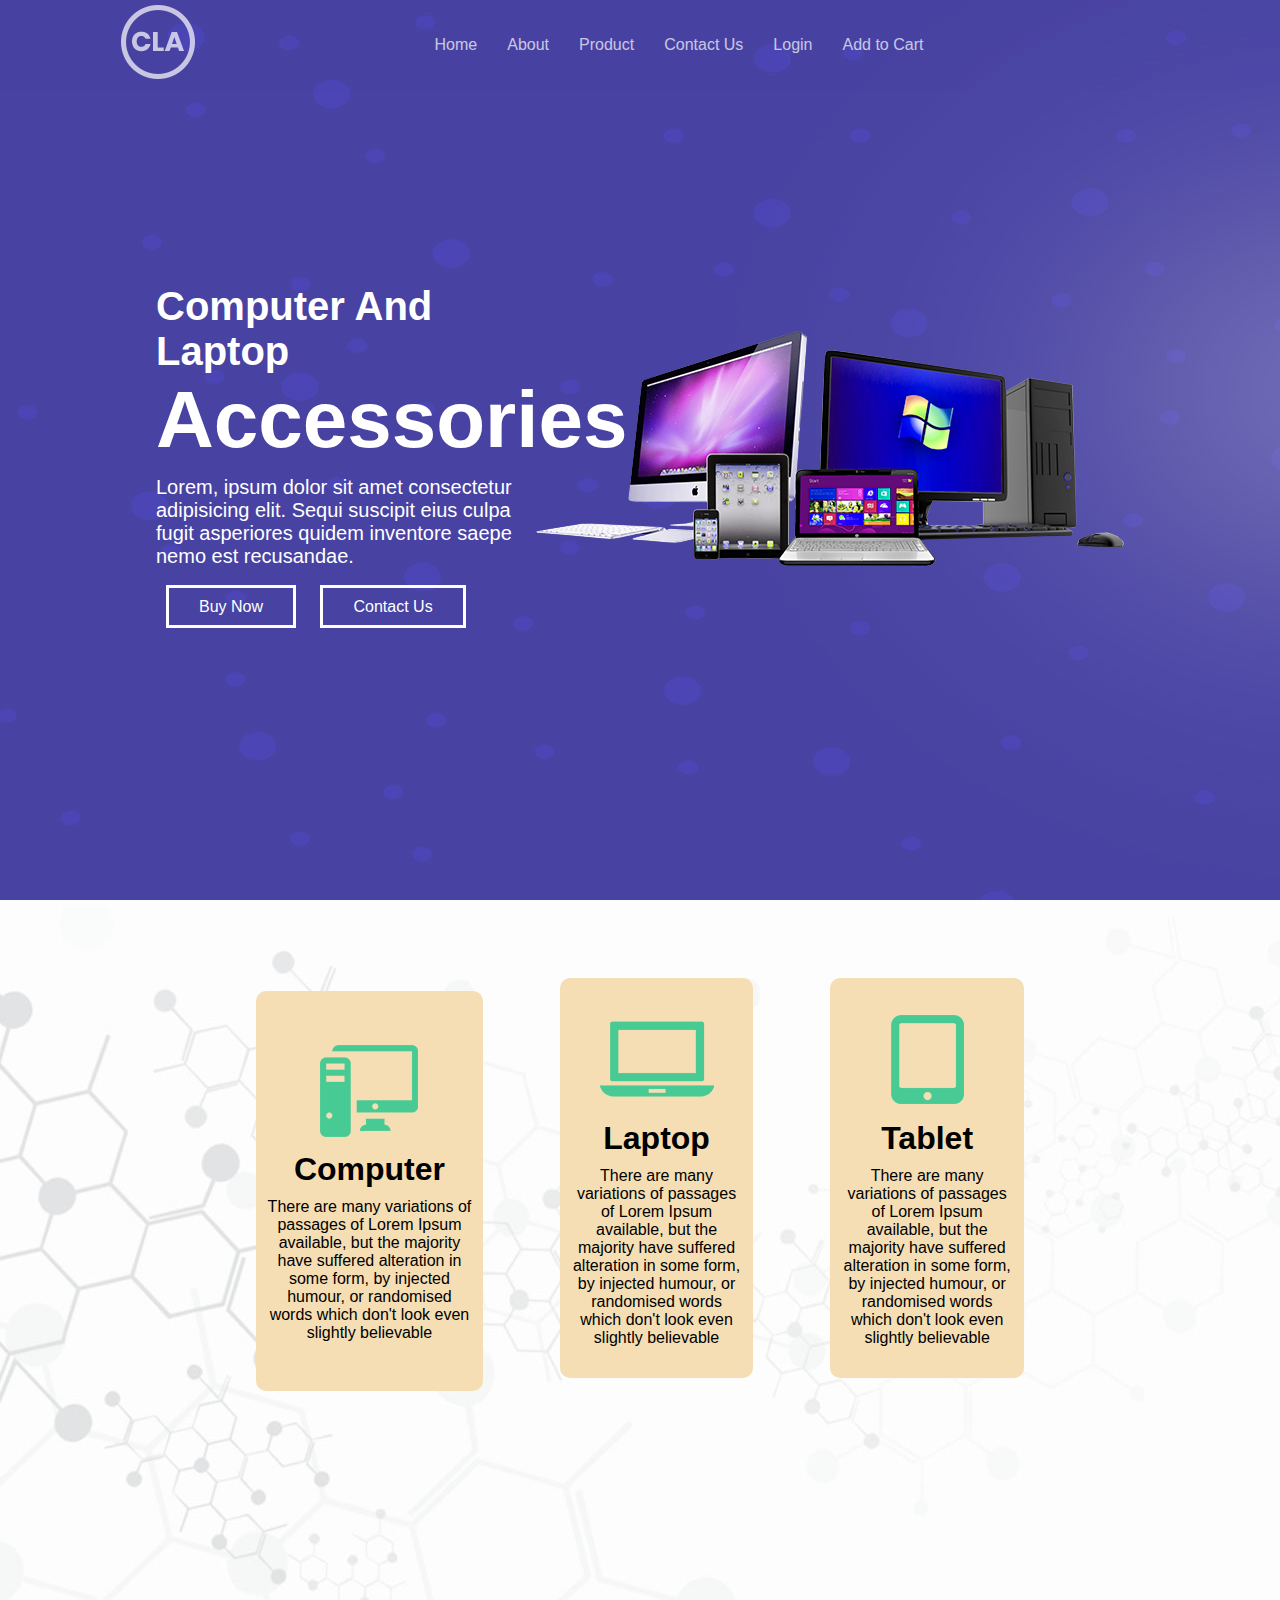
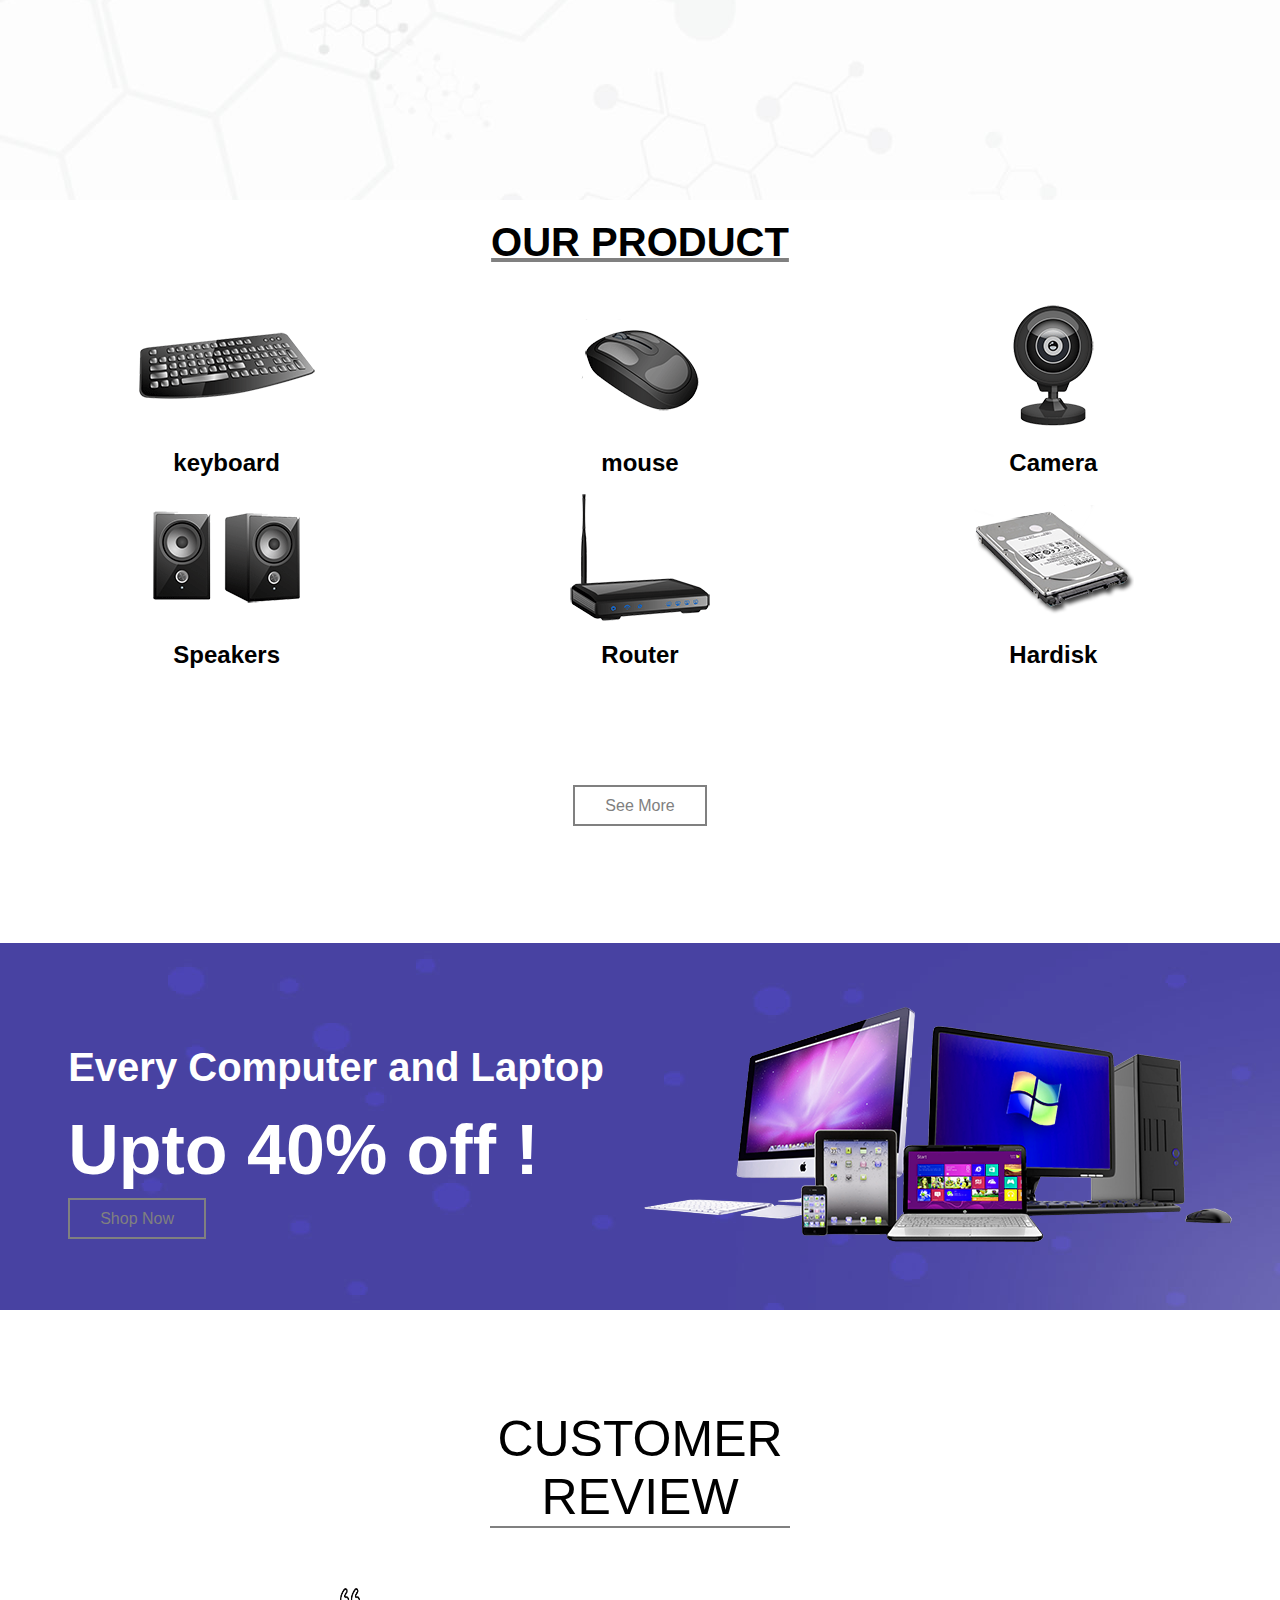
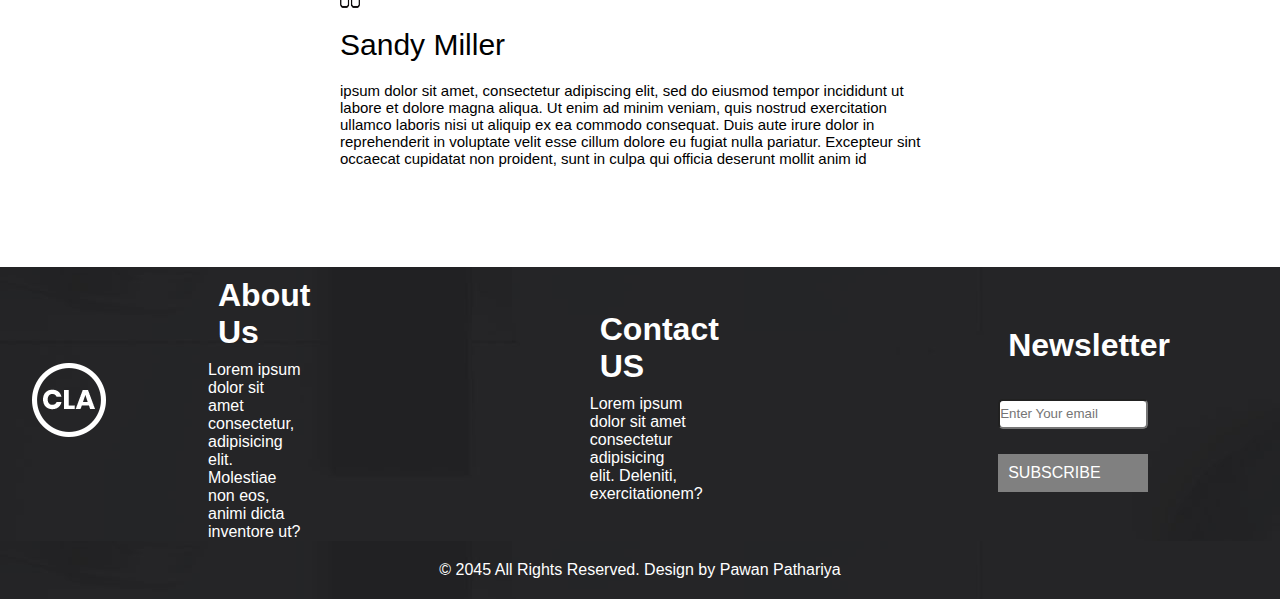
<file: index.html>
<!DOCTYPE html>
<html lang="en">
<head>
    <meta charset="UTF-8">
    <meta name="viewport" content="width=device-width, initial-scale=1.0">
    <link rel="stylesheet" href="https://cdnjs.cloudflare.com/ajax/libs/font-awesome/6.5.2/css/all.min.css" integrity="sha512-SnH5WK+bZxgPHs44uWIX+LLJAJ9/2PkPKZ5QiAj6Ta86w+fsb2TkcmfRyVX3pBnMFcV7oQPJkl9QevSCWr3W6A==" crossorigin="anonymous" referrerpolicy="no-referrer" />
    <link rel="stylesheet" href="style.css">
    <title> Home </title>
</head>
<body>
   
    <section id="hero">
        <header>
            <input type="checkbox" id="check">
            <h1><img src="logo1.png" alt="logo"></h1>
            <nav>
                <ul>
                    <li><a href="index.html" target="_blank">Home</a></li>
                    <li><a href="about.html" target="_blank">About</a></li>
                    <li><a href="product.html" target="_blank">Product</a></li>
                    <li><a href="contact.html" target="_blank">Contact Us</a></li>
                    <li><a href="login.html" target="_blank">Login</a></li>
                    <li><a href="computer.html" target="_blank">Add to Cart</a></li>
                </ul>
            </nav>
            <a id="cart" href="cart.html" target="_blank"><i class="fa-solid fa-cart-shopping"></i></a>
            <label for="check" class="checkbtn">
                <i class="fa-solid fa-bars" style="color: white;"></i></label>
        </header>
        <div class="main">
        <div class="cont">
        <h2>Computer And Laptop</h2>
        <h1>Accessories</h1>
        <p>Lorem, ipsum dolor sit amet consectetur adipisicing elit. Sequi suscipit eius culpa fugit asperiores quidem inventore saepe nemo est recusandae.</p>

        <a href="#" id="bt1">Buy Now</a>
        <a href="#" id="bt2">Contact Us</a>
    </div>
    <div class="img">
        <img src="pc.png" alt="img">
    </div>
</div>
    </section>

    <section id="secondsec">
    <div id="second">
        <div class="cont1">
            <img src="thr.png" alt="computer">
            <h1>Computer</h1>
            <p>There are many variations of passages of Lorem Ipsum available, but the majority have suffered alteration in some form, by injected humour, or randomised words which don't look even slightly believable</p>
        </div>
        <div class="cont2">
            <img src="thr1.png" alt="laptop">
            <h1>Laptop</h1>
            <p>There are many variations of passages of Lorem Ipsum available, but the majority have suffered alteration in some form, by injected humour, or randomised words which don't look even slightly believable</p>
        </div>
        <div class="cont3">
            <img src="thr2.png" alt="tablet">
            <h1>Tablet</h1>
            <p>There are many variations of passages of Lorem Ipsum available, but the majority have suffered alteration in some form, by injected humour, or randomised words which don't look even slightly believable</p>
        </div>
    </div>
</section>

<section id="product">
    <h1>OUR PRODUCT</h1>
    <div class="product">
        <div class="pro1"><img src="product1.png" alt="pr"><h2>keyboard</h2> </div>
        <div class="pro2"><img src="product2.png" alt="pr"><h2>mouse</h2></div>
        <div class="pro3"><img src="product3.png" alt="pr"><h2>Camera</h2></div>
        <div class="pro4"><img src="product4.png" alt="pr"><h2>Speakers</h2></div>
        <div class="pro5"><img src="product5.png" alt="pr"><h2>Router</h2></div>
        <div class="pro6"><img src="product6.png" alt="pr"><h2>Hardisk</h2></div>
    </div>
    <div class="bt">
    <a href="product.html" id="btn">See More </a>
</div>
</section>

<section id="discount">
    <div class="cont"><h2>Every Computer and Laptop</h2>
    <h1>Upto 40% off ! </h1>
  <a href="#">Shop Now</a>
</div>
<div class="img">
    <img src="pc.png" alt="pc">
</div>
</section>
<section class="customer">
    <div class="head">
    <h1>CUSTOMER REVIEW</h1>
</div>
    <div class="cont">
        <img src="cos.png" alt="website template image">
        <h2>Sandy Miller</h2>
        <p>ipsum dolor sit amet, consectetur adipiscing elit, sed do eiusmod tempor incididunt ut labore et dolore magna aliqua. Ut enim ad minim veniam, quis nostrud exercitation ullamco laboris nisi ut aliquip ex ea commodo consequat. Duis aute irure dolor in reprehenderit in voluptate velit esse cillum dolore eu fugiat nulla pariatur. Excepteur sint occaecat cupidatat non proident, sunt in culpa qui officia deserunt mollit anim id</p>
    </div>
</section>
<footer>
    <div class="icon">
        <div class="logo">
            <img src="logo1.png" alt="">
        </div>
        <div class="ic">
        <i class="fa-brands fa-facebook" ></i>
        <i class="fa-brands fa-twitter"></i>
        <i class="fa-brands fa-instagram"></i>
        <i class="fa-brands fa-github"></i> </div>
    </div>
    <div class="about">
        <h1>About Us</h1>
        <p>Lorem ipsum dolor sit amet consectetur, adipisicing elit. Molestiae non eos, animi dicta inventore ut?</p>
    </div>
    <div class="contact">
        <h1>Contact US</h1>
        <p>Lorem ipsum dolor sit amet consectetur adipisicing elit. Deleniti, exercitationem?</p>
    </div>
    <div class="news">
        <h1>Newsletter</h1>
        <input type="email" placeholder="Enter Your email ">
        <a href="#">SUBSCRIBE</a>
    </div>
</footer>
<footer id="copy">
   <p style="padding-top: 20px; padding-bottom: 20px;"> © 2045 All Rights Reserved. Design by Pawan Pathariya</p>
</footer>
</body>
</html>
</file>
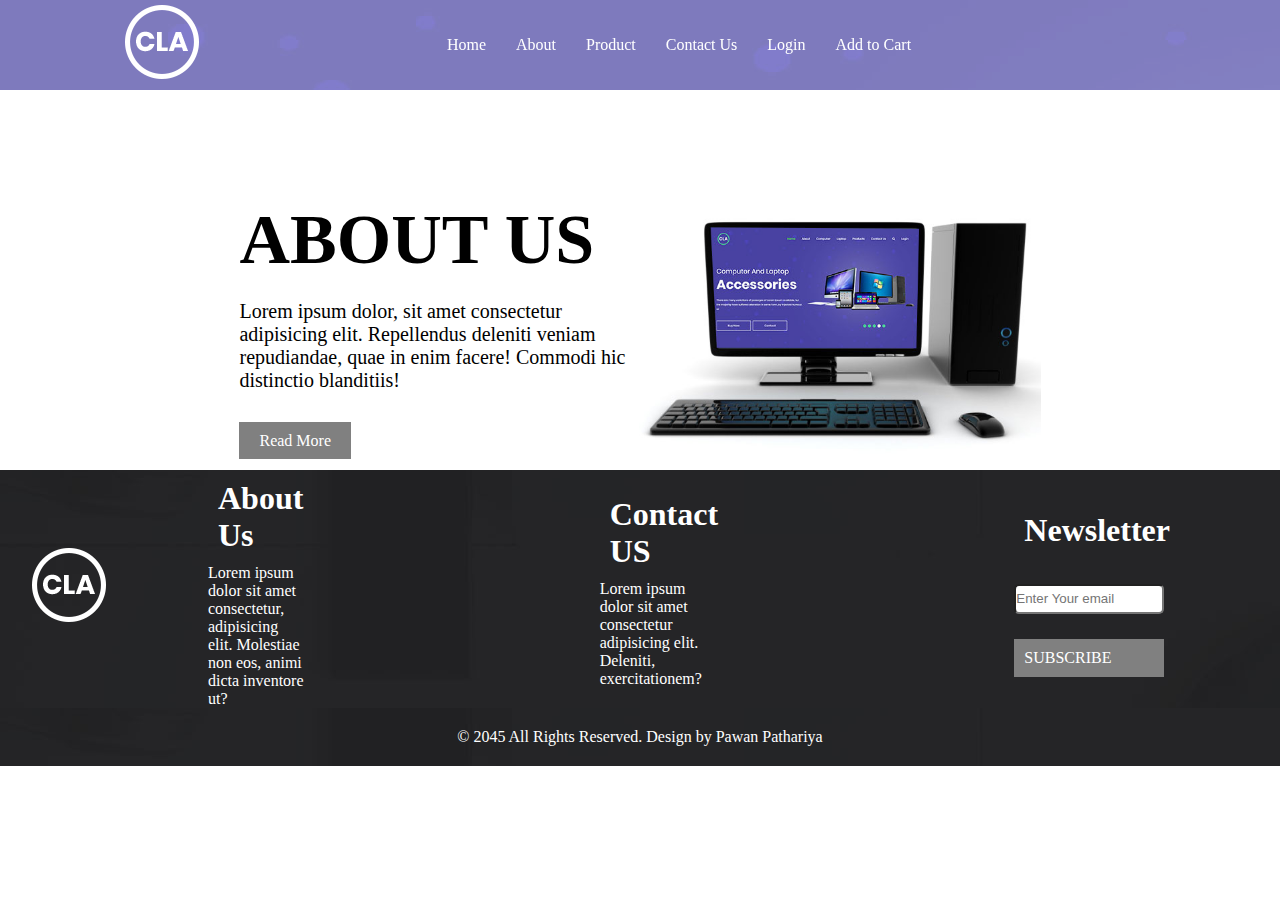
<file: about.html>
<!DOCTYPE html>
<html lang="en">
<head>
    <meta charset="UTF-8">
    <meta name="viewport" content="width=device-width, initial-scale=1.0">
    <link rel="stylesheet" href="https://cdnjs.cloudflare.com/ajax/libs/font-awesome/6.5.2/css/all.min.css" integrity="sha512-SnH5WK+bZxgPHs44uWIX+LLJAJ9/2PkPKZ5QiAj6Ta86w+fsb2TkcmfRyVX3pBnMFcV7oQPJkl9QevSCWr3W6A==" crossorigin="anonymous" referrerpolicy="no-referrer" />
    <link rel="stylesheet" href="aboutstyle.css">
    <title>About Us</title>
</head>
<body>
    <header>
        <input type="checkbox" id="check">
        <h1><img src="logo1.png" alt="logo"></h1>
        <nav>
            <ul>
                <li><a href="index.html" target="_blank">Home</a></li>
                <li><a href="about.html" target="_blank">About</a></li>
                <li><a href="product.html" target="_blank">Product</a></li>
                <li><a href="contact.html" target="_blank">Contact Us</a></li>
                <li><a href="login.html" target="_blank">Login</a></li>
                <li><a href="computer.html" target="_blank">Add to Cart</a></li>
            </ul>
        </nav>
        <a id="cart" href="cart.html" target="_blank"><i class="fa-solid fa-cart-shopping"></i></a>
        <label for="check" class="checkbtn">
            <i class="fa-solid fa-bars" style="color: white;"></i></label>
    </header>
   
    <section class="aboutus">
        <div class="cont">
            <h1>ABOUT US </h1>
            <p>Lorem ipsum dolor, sit amet consectetur adipisicing elit. Repellendus deleniti veniam repudiandae, quae in enim facere! Commodi hic distinctio blanditiis!</p>
            <a href="#">Read More </a>
        </div>
        <div class="img">
            <img src="about.jpg" alt="img">
        </div>
    </section>


    <footer>
        <div class="icon">
            <div class="logo">
                <img src="logo1.png" alt="">
            </div>
            <div class="ic">
            <i class="fa-brands fa-facebook" ></i>
            <i class="fa-brands fa-twitter"></i>
            <i class="fa-brands fa-instagram"></i>
            <i class="fa-brands fa-github"></i> </div>
        </div>
        <div class="about">
            <h1>About Us</h1>
            <p>Lorem ipsum dolor sit amet consectetur, adipisicing elit. Molestiae non eos, animi dicta inventore ut?</p>
        </div>
        <div class="contact">
            <h1>Contact US</h1>
            <p>Lorem ipsum dolor sit amet consectetur adipisicing elit. Deleniti, exercitationem?</p>
        </div>
        <div class="news">
            <h1>Newsletter</h1>
            <input type="email" placeholder="Enter Your email ">
            <a href="#">SUBSCRIBE</a>
        </div>
    </footer>
    
<footer id="copy">
    <p style="padding-top: 20px; padding-bottom: 20px;"> © 2045 All Rights Reserved. Design by Pawan Pathariya</p>
 </footer>
</body>
</html>
</file>
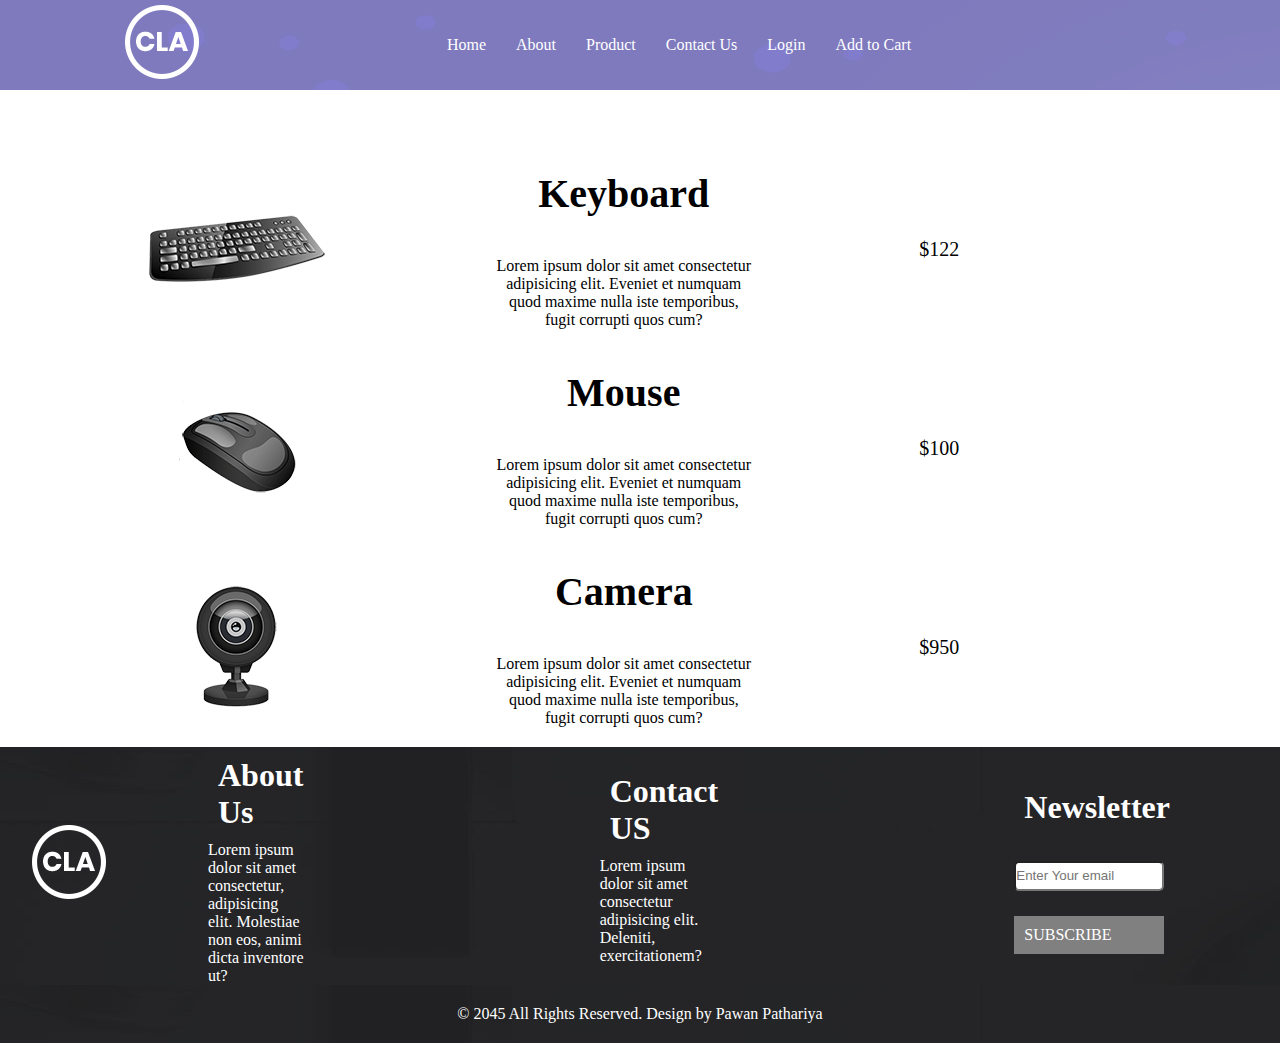
<file: cart.html>
<!DOCTYPE html>
<html lang="en">
<head>
    <meta charset="UTF-8">
    <meta name="viewport" content="width=device-width, initial-scale=1.0">
    <link rel="stylesheet" href="https://cdnjs.cloudflare.com/ajax/libs/font-awesome/6.5.2/css/all.min.css" integrity="sha512-SnH5WK+bZxgPHs44uWIX+LLJAJ9/2PkPKZ5QiAj6Ta86w+fsb2TkcmfRyVX3pBnMFcV7oQPJkl9QevSCWr3W6A==" crossorigin="anonymous" referrerpolicy="no-referrer" />
    <link rel="stylesheet" href="cartstyle.css">
    <title>Checklist </title>
</head>
<body>

    <header>
        <input type="checkbox" id="check">
        <h1><img src="logo1.png" alt="logo"></h1>
        <nav>
            <ul>
                <li><a href="index.html" target="_blank">Home</a></li>
                <li><a href="about.html" target="_blank">About</a></li>
                <li><a href="product.html" target="_blank">Product</a></li>
                <li><a href="contact.html" target="_blank">Contact Us</a></li>
                <li><a href="login.html" target="_blank">Login</a></li>
                <li><a href="computer.html" target="_blank">Add to Cart</a></li>
            </ul>
        </nav>
        <a id="cart" href="cart.html" target="_blank"><i class="fa-solid fa-cart-shopping"></i></a>
        <label for="check" class="checkbtn">
            <i class="fa-solid fa-bars" style="color: white;"></i></label>
    </header>

    <section id="addtocart">
        <div class="pro1">
           <div class="img"><img src="product1.png" alt="img"></div> 
            <div class="detail"><h1>Keyboard </h1>
            <p>Lorem ipsum dolor sit amet consectetur adipisicing elit. Eveniet et numquam quod maxime nulla iste temporibus, fugit corrupti quos cum?</p></div>
            <div class="price"> $122 </div>
            <div class="buy"><i class="fa-solid fa-bag-shopping fa-xl"></i></div>
        </div>
        <div class="pro2">
            <div class="img"><img src="product2.png" alt="img"></div> 
             <div class="detail"><h1>Mouse </h1>
             <p>Lorem ipsum dolor sit amet consectetur adipisicing elit. Eveniet et numquam quod maxime nulla iste temporibus, fugit corrupti quos cum?</p></div>
             <div class="price"> $100 </div>
             <div class="buy"><i class="fa-solid fa-bag-shopping fa-xl"></i></div>
         </div>
         <div class="pro3">
            <div class="img"><img src="product3.png" alt="img"></div> 
             <div class="detail"><h1>Camera </h1>
             <p>Lorem ipsum dolor sit amet consectetur adipisicing elit. Eveniet et numquam quod maxime nulla iste temporibus, fugit corrupti quos cum?</p></div>
             <div class="price"> $950 </div>
             <div class="buy"><i class="fa-solid fa-bag-shopping fa-xl"></i></div>
         </div>
    </section>

    <footer>
        <div class="icon">
            <div class="logo">
                <img src="logo1.png" alt="">
            </div>
            <div class="ic">
            <i class="fa-brands fa-facebook" ></i>
            <i class="fa-brands fa-twitter"></i>
            <i class="fa-brands fa-instagram"></i>
            <i class="fa-brands fa-github"></i> </div>
        </div>
        <div class="about">
            <h1>About Us</h1>
            <p>Lorem ipsum dolor sit amet consectetur, adipisicing elit. Molestiae non eos, animi dicta inventore ut?</p>
        </div>
        <div class="contact">
            <h1>Contact US</h1>
            <p>Lorem ipsum dolor sit amet consectetur adipisicing elit. Deleniti, exercitationem?</p>
        </div>
        <div class="news">
            <h1>Newsletter</h1>
            <input type="email" placeholder="Enter Your email ">
            <a href="#">SUBSCRIBE</a>
        </div>
    </footer>
<footer id="copy">
    <p style="padding-top: 20px; padding-bottom: 20px;"> © 2045 All Rights Reserved. Design by Pawan Pathariya</p>
 </footer>
</body>
</html>
</file>
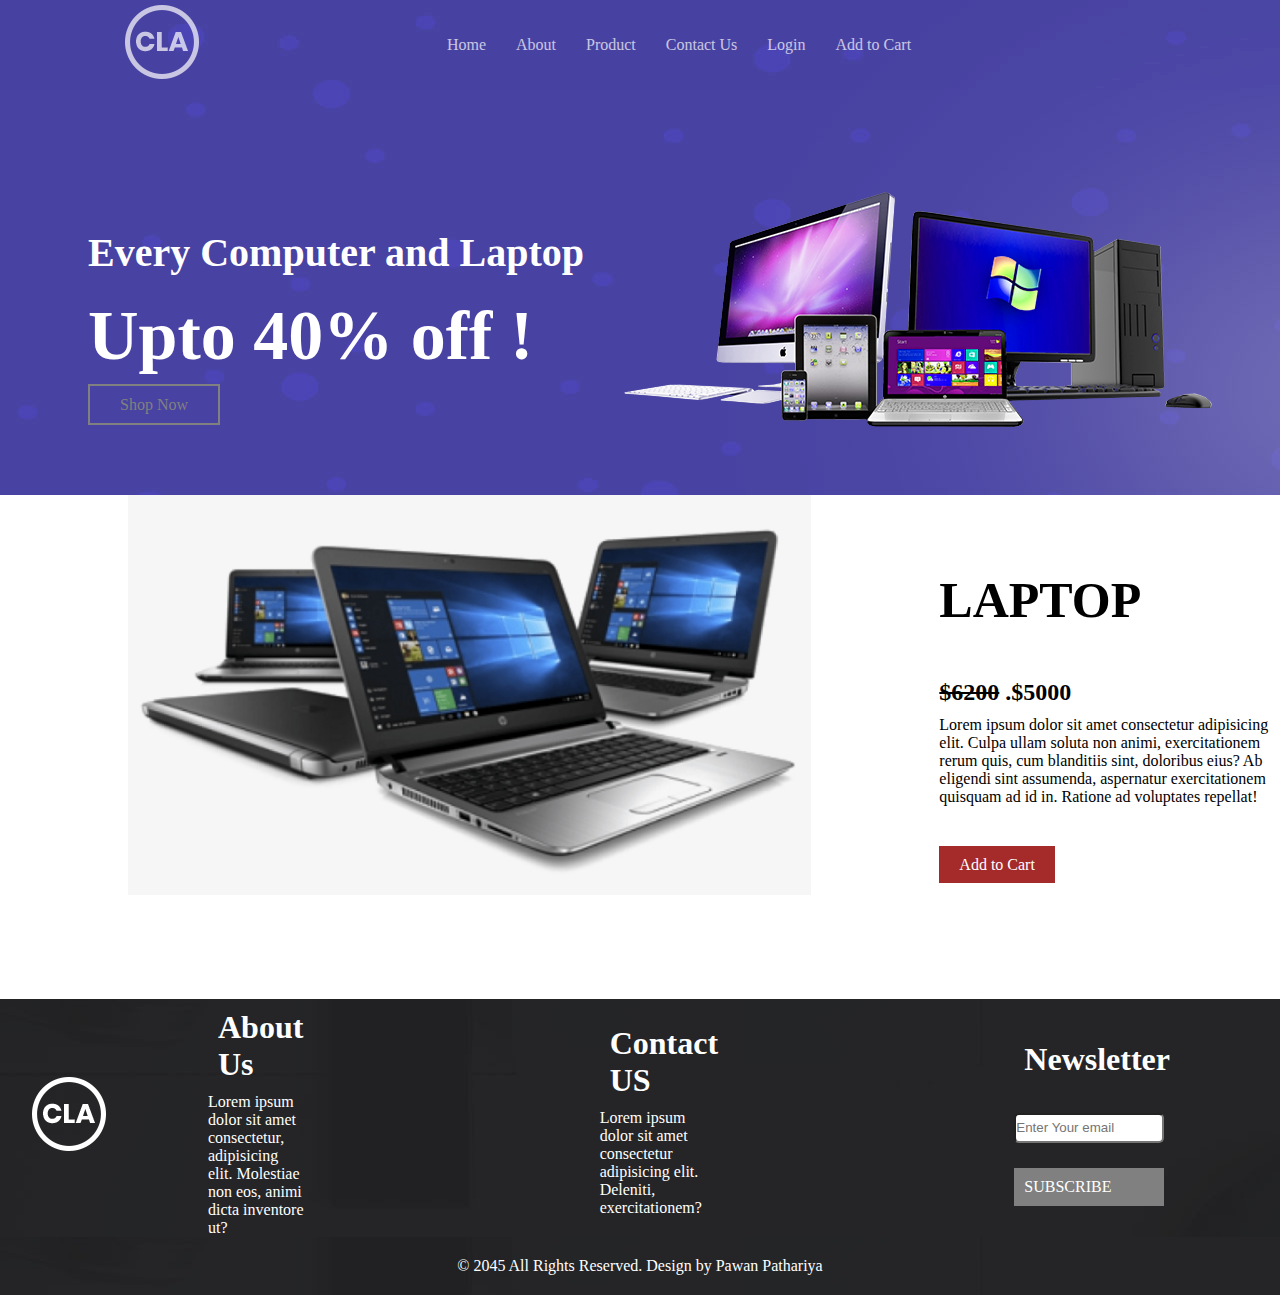
<file: computer.html>
<!DOCTYPE html>
<html lang="en">
<head>
    <meta charset="UTF-8">
    <meta name="viewport" content="width=device-width, initial-scale=1.0">
    <link rel="stylesheet" href="https://cdnjs.cloudflare.com/ajax/libs/font-awesome/6.5.2/css/all.min.css" integrity="sha512-SnH5WK+bZxgPHs44uWIX+LLJAJ9/2PkPKZ5QiAj6Ta86w+fsb2TkcmfRyVX3pBnMFcV7oQPJkl9QevSCWr3W6A==" crossorigin="anonymous" referrerpolicy="no-referrer" />
    <link rel="stylesheet" href="computerstyle.css">
    <title>Add to Cart</title>
</head>
<body>
    <header>
        <input type="checkbox" id="check">
        <h1><img src="logo1.png" alt="logo"></h1>
        <nav>
            <ul>
                <li><a href="index.html" target="_blank">Home</a></li>
                <li><a href="about.html" target="_blank">About</a></li>
                <li><a href="product.html" target="_blank">Product</a></li>
                <li><a href="contact.html" target="_blank">Contact Us</a></li>
                <li><a href="login.html" target="_blank">Login</a></li>
                <li><a href="computer.html" target="_blank">Add to Cart</a></li>
            </ul>
        </nav>
        <a id="cart" href="cart.html" target="_blank"><i class="fa-solid fa-cart-shopping"></i></a>
        <label for="check" class="checkbtn">
            <i class="fa-solid fa-bars" style="color: white;"></i></label>
    </header>

    <section id="discount">
        <div class="cont"><h2>Every Computer and Laptop</h2>
        <h1>Upto 40% off ! </h1>
      <a href="computer.html">Shop Now</a>
    </div>
    <div class="img">
        <img src="pc.png" alt="pc">
    </div>
    </section>
   
  <section id="laptop">
    <div class="img">
        <img src="leptop.jpg" alt="img">
    </div>
    <div class="cont">
        <h1>LAPTOP</h1>
        <h2 style="padding-bottom: 10px;"><span style="text-decoration: line-through;">$6200</span>  .$5000 </h2>
        <p>Lorem ipsum dolor sit amet consectetur adipisicing elit. Culpa ullam soluta non animi, exercitationem rerum quis, cum blanditiis sint, doloribus eius? Ab eligendi sint assumenda, aspernatur exercitationem quisquam ad id in. Ratione ad voluptates repellat!</p>
        <a href="#">Add to Cart </a>
    </div>
  </section>

    <footer>
        <div class="icon">
            <div class="logo">
                <img src="logo1.png" alt="">
            </div>
            <div class="ic">
            <i class="fa-brands fa-facebook" ></i>
            <i class="fa-brands fa-twitter"></i>
            <i class="fa-brands fa-instagram"></i>
            <i class="fa-brands fa-github"></i> </div>
        </div>
        <div class="about">
            <h1>About Us</h1>
            <p>Lorem ipsum dolor sit amet consectetur, adipisicing elit. Molestiae non eos, animi dicta inventore ut?</p>
        </div>
        <div class="contact">
            <h1>Contact US</h1>
            <p>Lorem ipsum dolor sit amet consectetur adipisicing elit. Deleniti, exercitationem?</p>
        </div>
        <div class="news">
            <h1>Newsletter</h1>
            <input type="email" placeholder="Enter Your email ">
            <a href="#">SUBSCRIBE</a>
        </div>
    </footer>
    
<footer id="copy">
    <p style="padding-top: 20px; padding-bottom: 20px;"> © 2045 All Rights Reserved. Design by Pawan Pathariya</p>
 </footer>
</body>
</html>
</file>
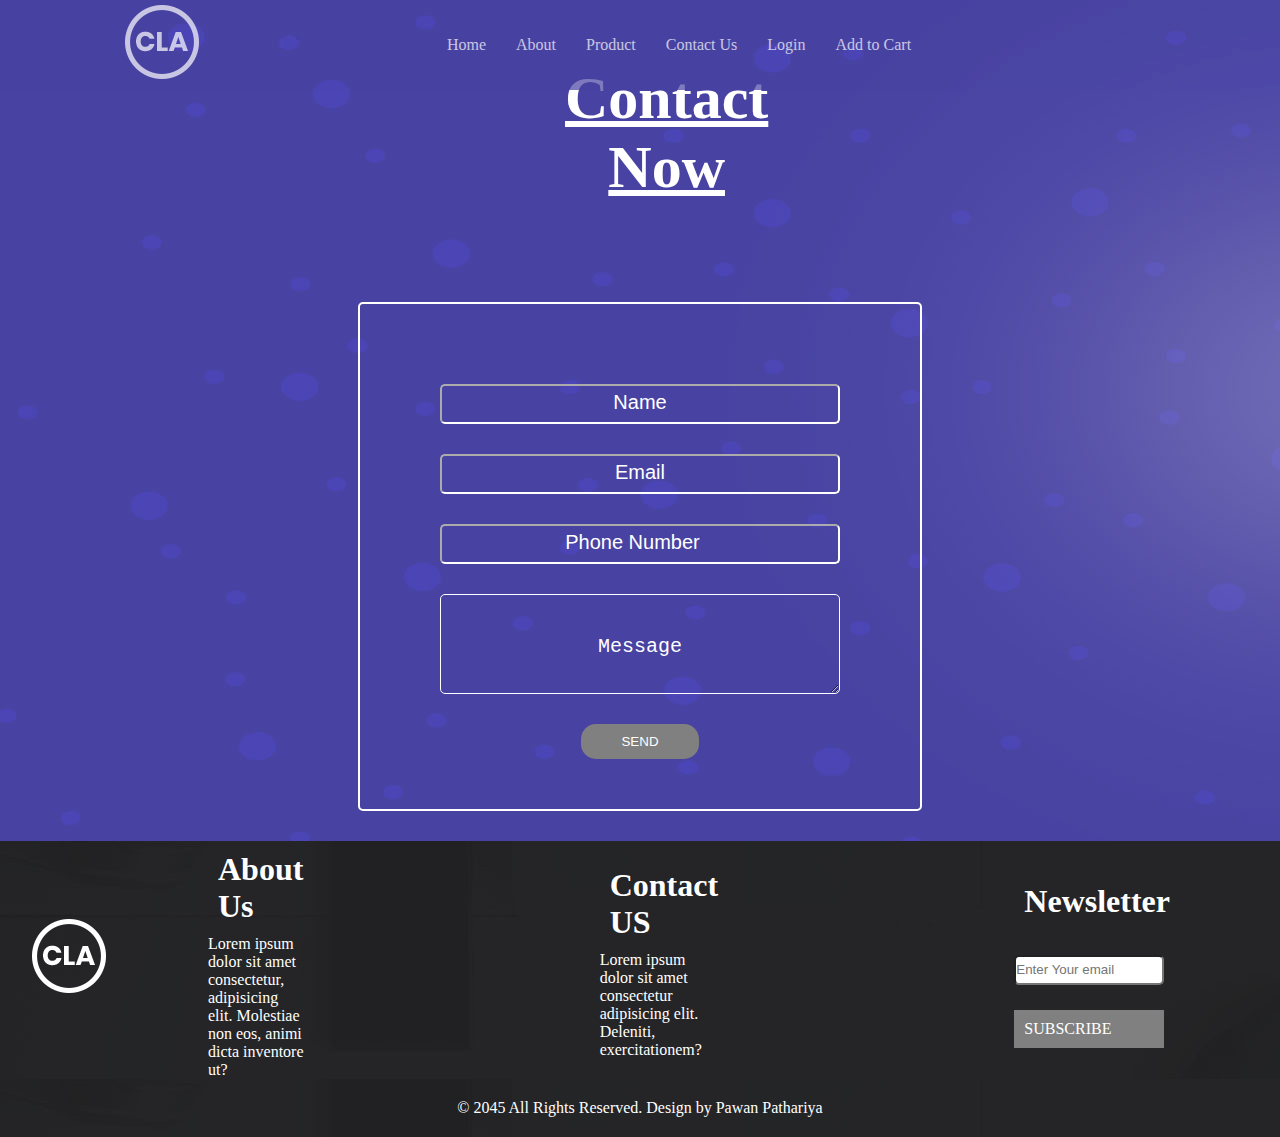
<file: contact.html>
<!DOCTYPE html>
<html lang="en">
<head>
    <meta charset="UTF-8">
    <meta name="viewport" content="width=device-width, initial-scale=1.0">
    <link rel="stylesheet" href="https://cdnjs.cloudflare.com/ajax/libs/font-awesome/6.5.2/css/all.min.css" integrity="sha512-SnH5WK+bZxgPHs44uWIX+LLJAJ9/2PkPKZ5QiAj6Ta86w+fsb2TkcmfRyVX3pBnMFcV7oQPJkl9QevSCWr3W6A==" crossorigin="anonymous" referrerpolicy="no-referrer" />
    <link rel="stylesheet" href="contactstyle.css">
    <title>Contact Us</title>
</head>
<body>
    <header>
        <input type="checkbox" id="check">
        <h1><img src="logo1.png" alt="logo"></h1>
        <nav>
            <ul>
                <li><a href="index.html" target="_blank">Home</a></li>
                <li><a href="about.html" target="_blank">About</a></li>
                <li><a href="product.html" target="_blank">Product</a></li>
                <li><a href="contact.html" target="_blank">Contact Us</a></li>
                <li><a href="login.html" target="_blank">Login</a></li>
                <li><a href="computer.html" target="_blank">Add to Cart</a></li>
            </ul>
        </nav>
        <a id="cart" href="cart.html" target="_blank"><i class="fa-solid fa-cart-shopping"></i></a>
        <label for="check" class="checkbtn">
            <i class="fa-solid fa-bars" style="color: white;"></i></label>
    </header>

   <section id="contactus">
    <div class="head"><h1>Contact Now </h1></div>
     <div class="form">
        <input type="text" id="name" placeholder= "Name">
        <input type="email" id="email" placeholder="Email">
        <input type="number" id="number" placeholder="Phone Number">
        <textarea  id="msg" placeholder="Message"></textarea>
        <button type="submit">SEND</button>
    </div>
</section>
    <footer>
        <div class="icon">
            <div class="logo">
                <img src="logo1.png" alt="">
            </div>
            <div class="ic">
            <i class="fa-brands fa-facebook" ></i>
            <i class="fa-brands fa-twitter"></i>
            <i class="fa-brands fa-instagram"></i>
            <i class="fa-brands fa-github"></i> </div>
        </div>
        <div class="about">
            <h1>About Us</h1>
            <p>Lorem ipsum dolor sit amet consectetur, adipisicing elit. Molestiae non eos, animi dicta inventore ut?</p>
        </div>
        <div class="contact">
            <h1>Contact US</h1>
            <p>Lorem ipsum dolor sit amet consectetur adipisicing elit. Deleniti, exercitationem?</p>
        </div>
        <div class="news">
            <h1>Newsletter</h1>
            <input type="email" placeholder="Enter Your email ">
            <a href="#">SUBSCRIBE</a>
        </div>
    </footer>
    
<footer id="copy">
    <p style="padding-top: 20px; padding-bottom: 20px;"> © 2045 All Rights Reserved. Design by Pawan Pathariya</p>
 </footer>
</body>
</html>
</file>
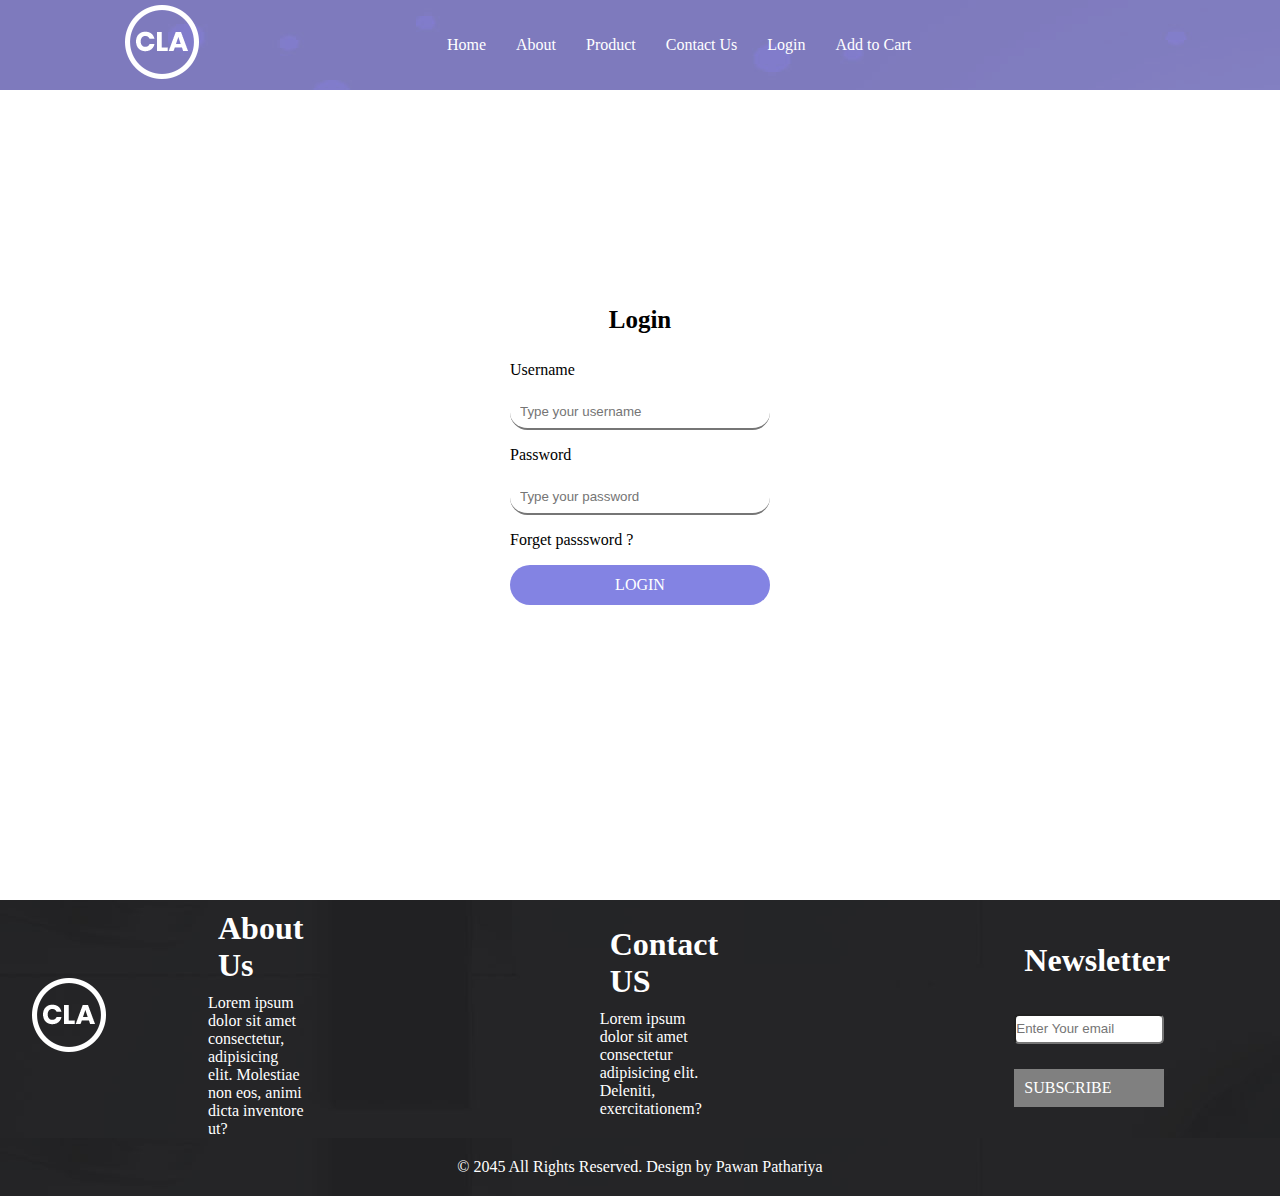
<file: login.html>
<!DOCTYPE html>
<html lang="en">
<head>
    <meta charset="UTF-8">
    <meta name="viewport" content="width=device-width, initial-scale=1.0">
    <link rel="stylesheet" href="https://cdnjs.cloudflare.com/ajax/libs/font-awesome/6.5.2/css/all.min.css" integrity="sha512-SnH5WK+bZxgPHs44uWIX+LLJAJ9/2PkPKZ5QiAj6Ta86w+fsb2TkcmfRyVX3pBnMFcV7oQPJkl9QevSCWr3W6A==" crossorigin="anonymous" referrerpolicy="no-referrer" />
    <link rel="stylesheet" href="loginstyle.css">
    <title>Login </title>
</head>
<body>
    <header>
        <input type="checkbox" id="check">
        <h1><img src="logo1.png" alt="logo"></h1>
        <nav>
            <ul>
                <li><a href="index.html" target="_blank">Home</a></li>
                <li><a href="about.html" target="_blank">About</a></li>
                <li><a href="product.html" target="_blank">Product</a></li>
                <li><a href="contact.html" target="_blank">Contact Us</a></li>
                <li><a href="login.html" target="_blank">Login</a></li>
                <li><a href="computer.html" target="_blank">Add to Cart</a></li>
            </ul>
        </nav>
        <a id="cart" href="cart.html" target="_blank"><i class="fa-solid fa-cart-shopping"></i></a>
        <label for="check" class="checkbtn">
            <i class="fa-solid fa-bars" style="color: white;"></i></label>
    </header>
        
<div class="banner">
    <div class="login">
        <h3>Login</h3>
        <label for="name">Username</label>
        <input type="text" placeholder="Type your username">
        <label for="password">Password</label>
        <input type="password" id="passsword" placeholder="Type your password">

        <a href="#">Forget passsword ?</a>
        <div class="sign" > <a href="#">LOGIN</a></div>
    </div>
    </div>

    <footer>
        <div class="icon">
            <div class="logo">
                <img src="logo1.png" alt="">
            </div>
            <div class="ic">
            <i class="fa-brands fa-facebook" ></i>
            <i class="fa-brands fa-twitter"></i>
            <i class="fa-brands fa-instagram"></i>
            <i class="fa-brands fa-github"></i> </div>
        </div>
        <div class="about">
            <h1>About Us</h1>
            <p>Lorem ipsum dolor sit amet consectetur, adipisicing elit. Molestiae non eos, animi dicta inventore ut?</p>
        </div>
        <div class="contact">
            <h1>Contact US</h1>
            <p>Lorem ipsum dolor sit amet consectetur adipisicing elit. Deleniti, exercitationem?</p>
        </div>
        <div class="news">
            <h1>Newsletter</h1>
            <input type="email" placeholder="Enter Your email ">
            <a href="#">SUBSCRIBE</a>
        </div>
    </footer>
<footer id="copy">
    <p style="padding-top: 20px; padding-bottom: 20px;"> © 2045 All Rights Reserved. Design by Pawan Pathariya</p>
 </footer>
</body>
</html>
</file>
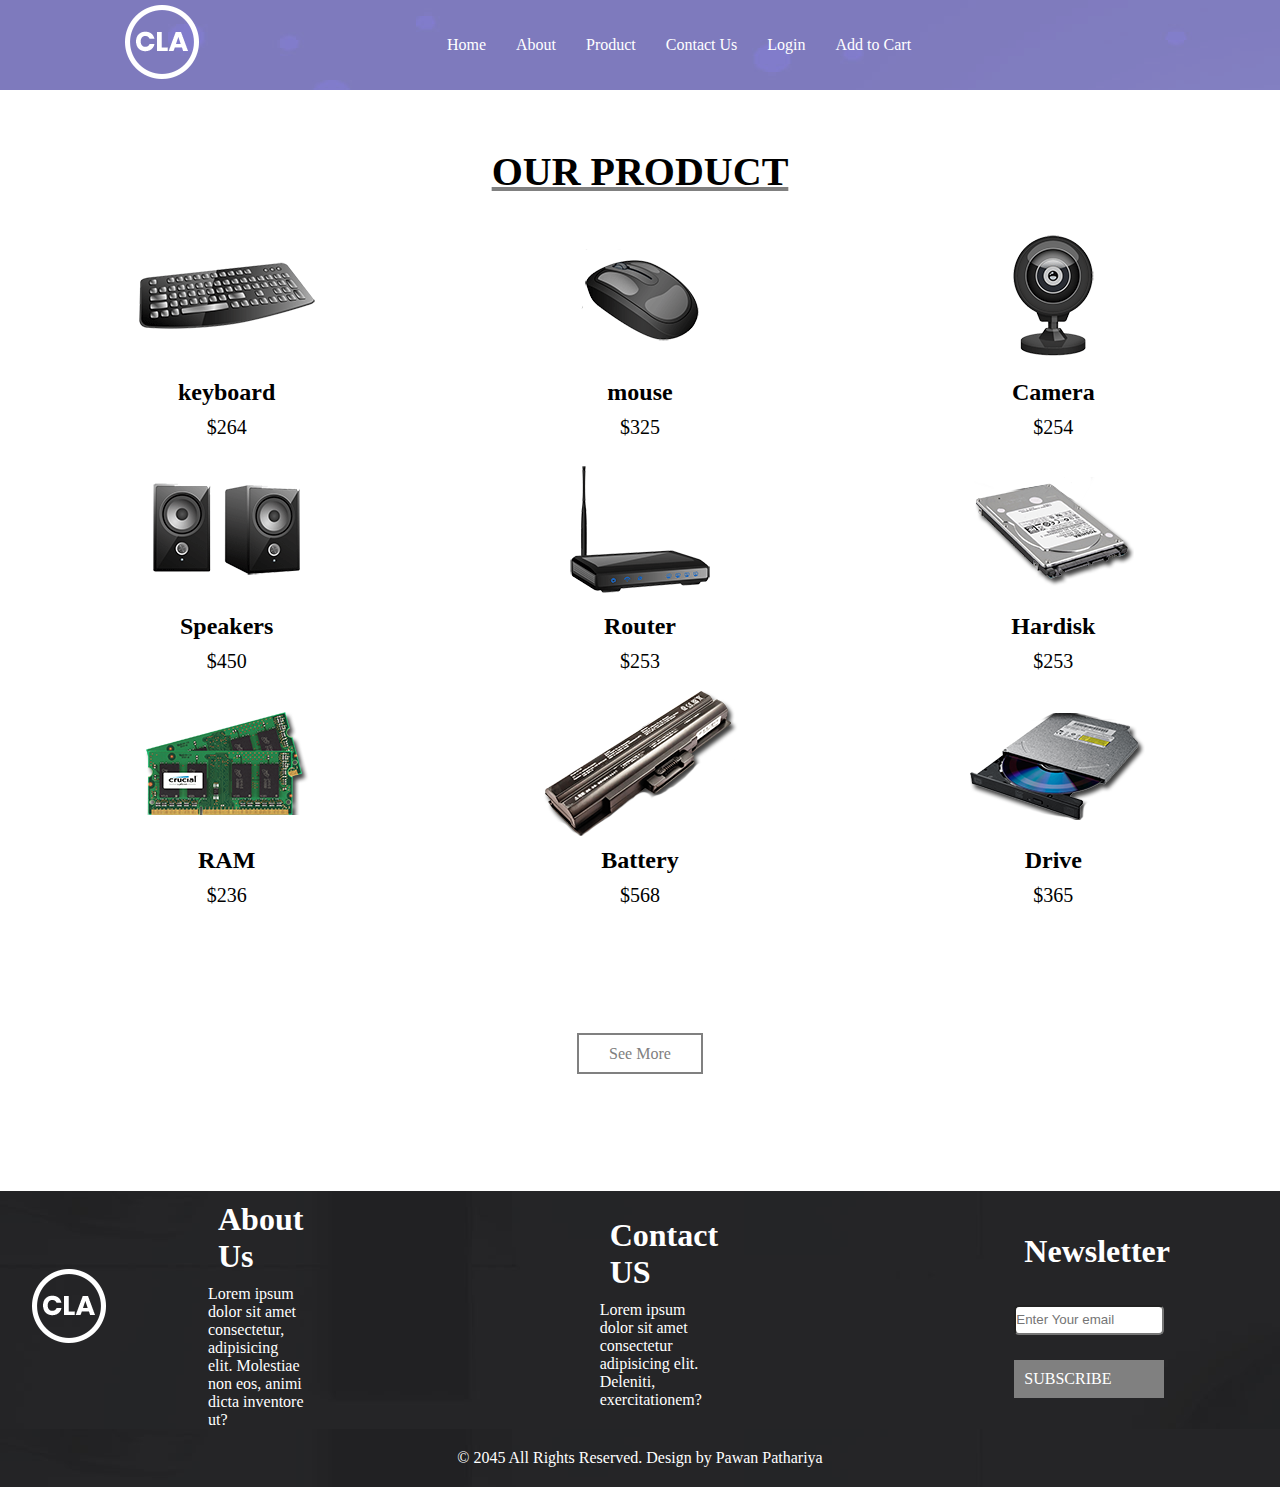
<file: product.html>
<!DOCTYPE html>
<html lang="en">
<head>
    <meta charset="UTF-8">
    <meta name="viewport" content="width=device-width, initial-scale=1.0">
    <link rel="stylesheet" href="https://cdnjs.cloudflare.com/ajax/libs/font-awesome/6.5.2/css/all.min.css" integrity="sha512-SnH5WK+bZxgPHs44uWIX+LLJAJ9/2PkPKZ5QiAj6Ta86w+fsb2TkcmfRyVX3pBnMFcV7oQPJkl9QevSCWr3W6A==" crossorigin="anonymous" referrerpolicy="no-referrer" />
    <link rel="stylesheet" href="productstyle.css">
    <title>Product</title>
</head>
<body>
    <header>
        <input type="checkbox" id="check">
        <h1><img src="logo1.png" alt="logo"></h1>
        <nav>
            <ul>
                <li><a href="index.html" target="_blank">Home</a></li>
                <li><a href="about.html" target="_blank">About</a></li>
                <li><a href="product.html" target="_blank">Product</a></li>
                <li><a href="contact.html" target="_blank">Contact Us</a></li>
                <li><a href="login.html" target="_blank">Login</a></li>
                <li><a href="computer.html" target="_blank">Add to Cart</a></li>
            </ul>
        </nav>
        <a id="cart" href="cart.html" target="_blank"><i class="fa-solid fa-cart-shopping"></i></a>
        <label for="check" class="checkbtn">
            <i class="fa-solid fa-bars" style="color: white;"></i></label>
    </header>

    <section id="product">
        <h1>OUR PRODUCT</h1>
        <div class="product">
            <div class="pro1"><a href="computer.html" target="_blank"><img src="product1.png" alt="pr"><h2>keyboard</h2> <p>$264</p> </a></div>
            <div class="pro2"><a href="computer.html" target="_blank"><img src="product2.png" alt="pr"><h2>mouse</h2> <p>$325</p> </a></div>
            <div class="pro3"><a href="computer.html" target="_blank"><img src="product3.png" alt="pr"><h2>Camera</h2> <p>$254</p></a></div>
            <div class="pro4"><a href="computer.html" target="_blank"><img src="product4.png" alt="pr"><h2>Speakers</h2> <p>$450</p></a></div>
            <div class="pro5"><a href="computer.html" target="_blank"><img src="product5.png" alt="pr"><h2>Router</h2> <p>$253</p></a></div>
            <div class="pro6"><a href="computer.html" target="_blank"><img src="product6.png" alt="pr"><h2>Hardisk</h2> <p>$253</p></a></div>
            <div class="pro7"><a href="computer.html" target="_blank"><img src="product7.png" alt="pr"><h2>RAM</h2> <p>$236</p> </a></div>
            <div class="pro8"><a href="computer.html" target="_blank"><img src="product8.png" alt="pr"><h2>Battery</h2> <p>$568</p></a></div>
            <div class="pro9"><a href="computer.html" target="_blank"><img src="product9.png" alt="pr"><h2>Drive</h2> <p>$365</p></a> </div>
        </div>
        <div class="bt">
        <a href="#" id="btn">See More </a>
    </div>
    </section>
   
    <footer>
        <div class="icon">
            <div class="logo">
                <img src="logo1.png" alt="">
            </div>
            <div class="ic">
            <i class="fa-brands fa-facebook" ></i>
            <i class="fa-brands fa-twitter"></i>
            <i class="fa-brands fa-instagram"></i>
            <i class="fa-brands fa-github"></i> </div>
        </div>
        <div class="about">
            <h1>About Us</h1>
            <p>Lorem ipsum dolor sit amet consectetur, adipisicing elit. Molestiae non eos, animi dicta inventore ut?</p>
        </div>
        <div class="contact">
            <h1>Contact US</h1>
            <p>Lorem ipsum dolor sit amet consectetur adipisicing elit. Deleniti, exercitationem?</p>
        </div>
        <div class="news">
            <h1>Newsletter</h1>
            <input type="email" placeholder="Enter Your email ">
            <a href="#">SUBSCRIBE</a>
        </div>
    </footer>
    
<footer id="copy">
    <p style="padding-top: 20px; padding-bottom: 20px;"> © 2045 All Rights Reserved. Design by Pawan Pathariya</p>
 </footer>
</body>
</html>
</file>
<file: style.css>
* {
  margin: 0;
  padding: 0;
  box-sizing: border-box;
  font-family: "Gill Sans", "Gill Sans MT", Calibri, "Trebuchet MS", sans-serif;
}

body {
  overflow-x: hidden;
}

#hero {
  background: url(banner.jpg);
  height: 100vh;
}
#hero .img img {
  height: 100%;
  width: 100%;
}
#hero header {
  position: fixed;
  width: auto;
  background: url(banner.jpg);
  opacity: 0.7;
  display: flex;
  justify-content: space-around;
  align-items: center;
  width: 100%;
}
#hero header .checkbtn {
  font-size: 30px;
  cursor: pointer;
  display: none;
}
#hero header #check {
  display: none;
}
#hero header ul {
  display: flex;
  list-style: none;
  gap: 30px;
}
#hero header ul li a {
  color: white;
  text-decoration: none;
}
#hero header ul li a:hover {
  color: yellow;
}
#hero header #cart {
  color: white;
}
#hero .main {
  display: flex;
  align-items: center;
  justify-content: center;
  height: 100%;
}
#hero .main .cont {
  width: 380px;
}
#hero .main .cont h1 {
  font-size: 80px;
  color: white;
}
#hero .main .cont h2 {
  color: white;
  font-size: 40px;
}
#hero .main .cont p {
  color: white;
  font-size: 20px;
  margin-top: 10px;
  margin-bottom: 30px;
}
#hero .main .cont #bt1 {
  text-decoration: none;
  color: white;
  padding: 10px;
  border: 3px solid white;
  margin: 10px;
  padding-left: 30px;
  padding-right: 30px;
  transition: all 1s ease;
}
#hero .main .cont #bt1:hover {
  background-color: grey;
}
#hero .main .cont #bt2 {
  text-decoration: none;
  color: white;
  padding: 10px;
  border: 3px solid white;
  margin: 10px;
  padding-left: 30px;
  padding-right: 30px;
  transition: all 1s ease;
}
#hero .main .cont #bt2:hover {
  background-color: grey;
}

#secondsec {
  height: 100vh;
  width: 100vw;
  background: url(bg.jpg);
}
#secondsec #second {
  display: grid;
  grid-template-columns: auto auto auto;
  gap: 10%;
  margin-left: 20%;
  margin-right: 20%;
}
#secondsec #second .cont1 {
  display: flex;
  align-items: center;
  justify-content: center;
  flex-direction: column;
  text-align: center;
  margin-top: 40%;
  width: auto;
  height: 400px;
  border: 3px solid none;
  padding: 10px;
  border-radius: 10px;
  background-color: wheat;
  gap: 10px;
}
#secondsec #second .cont2 {
  display: flex;
  align-items: center;
  justify-content: center;
  flex-direction: column;
  text-align: center;
  margin-top: 40%;
  width: auto;
  height: 400px;
  border: 3px solid none;
  padding: 10px;
  border-radius: 10px;
  background-color: wheat;
  gap: 10px;
}
#secondsec #second .cont3 {
  display: flex;
  align-items: center;
  justify-content: center;
  flex-direction: column;
  text-align: center;
  margin-top: 40%;
  width: auto;
  height: 400px;
  border: 3px solid none;
  padding: 10px;
  border-radius: 10px;
  background-color: wheat;
  gap: 10px;
}

#product {
  height: auto;
  text-align: center;
}
#product h1 {
  font-size: 40px;
  margin-top: 20px;
  -webkit-text-decoration: underline grey;
          text-decoration: underline grey;
}
#product .product {
  margin-top: 20%;
  margin: 20px;
  display: grid;
  grid-template-columns: 1fr 1fr 1fr;
}
#product .bt {
  margin-top: 10%;
  margin-bottom: 10%;
}
#product .bt #btn {
  text-decoration: none;
  color: gray;
  border: 2px solid gray;
  padding: 10px;
  padding-left: 30px;
  padding-right: 30px;
}
#product .bt #btn:hover {
  background-color: gray;
  color: white;
}

#discount {
  height: auto;
  background: url(banner.jpg);
  display: flex;
  justify-content: center;
  align-items: center;
  gap: 20px;
}
#discount .cont {
  margin-top: 5%;
  margin-bottom: 5%;
}
#discount .cont h1 {
  margin: 20px;
  color: white;
  font-size: 70px;
}
#discount .cont h2 {
  margin: 20px;
  color: white;
  font-size: 40px;
}
#discount .cont a {
  margin: 20px;
  text-decoration: none;
  width: 100%;
  color: gray;
  border: 2px solid gray;
  padding: 10px;
  padding-left: 30px;
  padding-right: 30px;
}
#discount .cont a:hover {
  background-color: gray;
  color: white;
}
#discount .img {
  margin-top: 5%;
  margin-bottom: 5%;
}
#discount .img img {
  height: 100%;
  width: 100%;
}

.customer {
  height: auto;
  flex-direction: column;
  display: flex;
  align-items: center;
  justify-content: center;
}
.customer .head h1 {
  display: flex;
  align-items: center;
  justify-content: center;
  text-align: center;
  font-size: 50px;
  width: 300px;
  font-weight: 200;
  padding-top: 100px;
  border-bottom: 2px solid gray;
}
.customer .cont {
  display: flex;
  flex-direction: column;
  width: 600px;
  gap: 20px;
}
.customer .cont img {
  margin-top: 10%;
  height: 20px;
  width: 20px;
}
.customer .cont h2 {
  font-weight: 200;
  font-size: 30px;
}
.customer .cont p {
  font-size: 15px;
  font-weight: 100;
  padding-bottom: 100px;
}

footer {
  height: auto;
  width: 100vw;
  background: url(footer.jpg);
  color: white;
  display: grid;
  grid-template-columns: auto auto auto auto;
  align-items: center;
  justify-content: center;
}
footer h1 {
  margin: 10px;
}
footer .icon {
  width: 25%;
  margin-right: 100px;
  margin-left: 30px;
}
footer .icon .logo {
  margin-bottom: 10%;
}
footer .icon .ic {
  display: flex;
  gap: 20px;
}
footer .about {
  width: 25%;
}
footer .contact {
  width: 25%;
}
footer .contact h1 {
  margin-top: 5px;
}
footer .news {
  width: 25%;
  display: flex;
  flex-direction: column;
  gap: 25px;
  margin-right: 100px;
}
footer .news input {
  height: 30px;
  width: 150px;
  border-radius: 5px;
}
footer .news a {
  text-decoration: none;
  color: white;
  width: 150px;
  background-color: gray;
  padding: 10px;
}
footer .news a:hover {
  background-color: brown;
}

@media screen and (max-width: 768px) {
  #hero {
    height: auto;
  }
  #hero header {
    width: 100vw;
    padding-top: 0;
    align-items: flex-start;
  }
  #hero header nav ul {
    display: none;
    flex-direction: column;
  }
  #hero header #cart {
    padding-top: 35px;
  }
  #hero header .checkbtn {
    display: block;
    font-size: 30px;
    margin-right: 10%;
    padding-top: 30px;
  }
  #hero header #check:checked ~ nav ul {
    display: block;
    padding-bottom: 150px;
    gap: 20px;
  }
  #hero header #check:checked ~ nav ul li {
    padding: 10px;
    position: relative;
    top: 120px;
  }
  #hero .main {
    padding-top: 100px;
    flex-direction: column;
    justify-content: flex-start;
    gap: 40px;
  }
  #hero .main .cont h1 {
    padding-left: 20px;
    font-size: 60px;
  }
  #hero .main .cont h2 {
    padding-left: 20px;
    font-size: 40px;
  }
  #hero .main .cont p {
    padding-left: 20px;
    width: 300px;
  }
  #hero .main .cont #bt1 {
    margin-left: 20px;
  }
  #secondsec {
    height: auto;
  }
  #secondsec #second {
    grid-template-columns: 1fr;
    gap: 1px;
  }
  #product .product {
    grid-template-columns: 1fr 1fr;
  }
  #discount {
    flex-direction: column;
  }
  .customer {
    height: auto;
    width: auto;
  }
  footer {
    height: auto;
    grid-template-columns: auto auto;
    padding-left: 100px;
    padding-bottom: 20px;
  }
}
@media screen and (max-width: 426px) {
  #hero header {
    width: 100vw;
  }
  #hero .main .cont {
    padding-left: 50px;
  }
  #hero .main .cont h1 {
    font-size: 40px;
  }
  #hero .main .cont h2 {
    font-size: 30px;
  }
  #hero .main .cont p {
    font-size: 10px;
  }
  #product .product {
    grid-template-columns: 1fr;
  }
  .customer .cont {
    width: 300px;
  }
  footer {
    grid-template-columns: 1fr;
    gap: 20px;
    align-items: center;
    justify-content: center;
  }
}/*# sourceMappingURL=style.css.map */
</file>
<file: aboutstyle.css>
* {
  padding: 0;
  margin: 0;
  box-sizing: border-box;
}

body {
  overflow-x: hidden;
}

header {
  position: fixed;
  width: auto;
  align-items: center;
  background: url(banner.jpg);
  opacity: 0.7;
  display: flex;
  justify-content: space-around;
  width: 100%;
}
header .checkbtn {
  font-size: 30px;
  cursor: pointer;
  display: none;
  padding-top: 30px;
}
header #check {
  display: none;
}
header ul {
  display: flex;
  list-style: none;
  gap: 30px;
}
header ul li a {
  color: white;
  text-decoration: none;
}
header ul li a:hover {
  color: yellow;
}
header #cart {
  color: white;
}

.aboutus {
  height: 100vh;
  display: flex;
  align-items: center;
  justify-content: center;
  height: auto;
  padding-top: 200px;
}
.aboutus .cont {
  width: 400px;
  padding-bottom: 20px;
}
.aboutus .cont h1 {
  font-size: 70px;
  margin-bottom: 20px;
}
.aboutus .cont p {
  font-size: 20px;
  margin-bottom: 40px;
}
.aboutus .cont a {
  padding: 10px;
  padding-left: 20px;
  padding-right: 20px;
  text-decoration: none;
  color: white;
  background-color: gray;
}
.aboutus .cont a:hover {
  background-color: black;
}
.aboutus .img img {
  height: 250px;
}

footer {
  height: auto;
  width: 100vw;
  background: url(footer.jpg);
  color: white;
  display: grid;
  grid-template-columns: auto auto auto auto;
  align-items: center;
  justify-content: center;
}
footer h1 {
  margin: 10px;
}
footer .icon {
  width: 25%;
  margin-right: 100px;
  margin-left: 30px;
}
footer .icon .logo {
  margin-bottom: 10%;
}
footer .icon .ic {
  display: flex;
  gap: 20px;
}
footer .about {
  width: 25%;
}
footer .contact {
  width: 25%;
}
footer .contact h1 {
  margin-top: 5px;
}
footer .news {
  width: 25%;
  display: flex;
  flex-direction: column;
  gap: 25px;
  margin-right: 100px;
}
footer .news input {
  height: 30px;
  width: 150px;
  border-radius: 5px;
}
footer .news a {
  text-decoration: none;
  color: white;
  width: 150px;
  background-color: gray;
  padding: 10px;
}
footer .news a:hover {
  background-color: brown;
}

@media screen and (max-width: 768px) {
  header {
    padding-top: 0px;
    align-items: start;
  }
  header nav ul {
    display: none;
    flex-direction: column;
  }
  header #cart {
    padding-top: 35px;
  }
  header .checkbtn {
    display: block;
    font-size: 30px;
    margin-right: 10%;
  }
  header #check:checked ~ nav ul {
    display: block;
    padding-bottom: 150px;
    gap: 20px;
  }
  header #check:checked ~ nav ul li {
    padding: 10px;
    position: relative;
    top: 120px;
  }
  .aboutus {
    flex-direction: column;
    text-align: center;
  }
  footer {
    height: auto;
    grid-template-columns: auto auto;
    padding-left: 100px;
    padding-bottom: 20px;
  }
}
@media screen and (max-width: 426px) {
  header {
    width: 100vw;
  }
  .aboutus {
    width: 300px;
  }
  .aboutus .cont {
    padding-left: 40px;
  }
  .aboutus .cont h1 {
    font-size: 40px;
  }
  .aboutus .cont p {
    font-size: 15px;
  }
  .aboutus .img img {
    padding-left: 40px;
    text-align: center;
    width: 100%;
  }
  footer {
    grid-template-columns: 1fr;
    gap: 20px;
    align-items: center;
    justify-content: center;
  }
}/*# sourceMappingURL=aboutstyle.css.map */
</file>
<file: cartstyle.css>
* {
  padding: 0;
  margin: 0;
  box-sizing: border-box;
}

body {
  overflow-x: hidden;
}

header {
  position: fixed;
  width: auto;
  background: url(banner.jpg);
  opacity: 0.7;
  display: flex;
  justify-content: space-around;
  align-items: center;
  width: 100%;
}
header .checkbtn {
  font-size: 30px;
  cursor: pointer;
  display: none;
}
header #check {
  display: none;
}
header ul {
  display: flex;
  list-style: none;
  gap: 30px;
}
header ul li a {
  color: white;
  text-decoration: none;
}
header ul li a:hover {
  color: yellow;
}
header #cart {
  color: white;
}

#addtocart {
  height: auto;
}
#addtocart h1 {
  font-size: 40px;
  padding: 20px;
  padding-top: 20px;
}
#addtocart p {
  padding: 20px;
}
#addtocart .price {
  padding: 10px;
  font-size: 20px;
}
#addtocart .buy {
  padding: 20px;
}
#addtocart .pro1 {
  display: grid;
  text-align: center;
  padding-top: 150px;
  grid-template-columns: auto auto auto auto;
  align-items: center;
  justify-content: center;
  justify-content: space-evenly;
}
#addtocart .pro1 .detail {
  width: 300px;
}
#addtocart .pro2 {
  display: grid;
  text-align: center;
  grid-template-columns: auto auto auto auto;
  align-items: center;
  justify-content: center;
  justify-content: space-evenly;
}
#addtocart .pro2 .detail {
  width: 300px;
}
#addtocart .pro3 {
  display: grid;
  text-align: center;
  grid-template-columns: auto auto auto auto;
  align-items: center;
  justify-content: center;
  justify-content: space-evenly;
}
#addtocart .pro3 .detail {
  width: 300px;
}

footer {
  height: auto;
  width: 100vw;
  background: url(footer.jpg);
  color: white;
  display: grid;
  grid-template-columns: auto auto auto auto;
  align-items: center;
  justify-content: center;
}
footer h1 {
  margin: 10px;
}
footer .icon {
  width: 25%;
  margin-right: 100px;
  margin-left: 30px;
}
footer .icon .logo {
  margin-bottom: 10%;
}
footer .icon .ic {
  display: flex;
  gap: 20px;
}
footer .about {
  width: 25%;
}
footer .contact {
  width: 25%;
}
footer .contact h1 {
  margin-top: 5px;
}
footer .news {
  width: 25%;
  display: flex;
  flex-direction: column;
  gap: 25px;
  margin-right: 100px;
}
footer .news input {
  height: 30px;
  width: 150px;
  border-radius: 5px;
}
footer .news a {
  text-decoration: none;
  color: white;
  width: 150px;
  background-color: gray;
  padding: 10px;
}
footer .news a:hover {
  background-color: brown;
}

@media screen and (max-width: 768px) {
  header {
    padding-top: 0px;
    align-items: flex-start;
  }
  header #cart {
    padding-top: 40px;
  }
  header nav ul {
    display: none;
    flex-direction: column;
  }
  header .checkbtn {
    display: block;
    font-size: 30px;
    margin-right: 10%;
    padding-top: 30px;
  }
  header #check:checked ~ nav ul {
    display: block;
    padding-bottom: 150px;
    gap: 20px;
  }
  header #check:checked ~ nav ul li {
    padding: 10px;
    position: relative;
    top: 120px;
  }
  #addtocart {
    height: auto;
    padding-bottom: 50px;
  }
  #addtocart .pro1 {
    grid-template-columns: auto auto;
    text-align: center;
  }
  #addtocart .pro2 {
    grid-template-columns: auto auto;
    text-align: center;
  }
  #addtocart .pro3 {
    grid-template-columns: auto auto;
    text-align: center;
  }
  footer {
    height: auto;
    grid-template-columns: auto auto;
    padding-left: 100px;
    padding-bottom: 20px;
  }
}
@media screen and (max-width: 426px) {
  header {
    width: 100vw;
  }
  #addtocart {
    text-align: center;
  }
  #addtocart .pro1 {
    width: auto;
    grid-template-columns: auto;
  }
  #addtocart .pro1 img {
    height: 100px;
    padding-right: 10px;
  }
  #addtocart .pro2 {
    width: auto;
    grid-template-columns: auto;
  }
  #addtocart .pro2 img {
    height: 100px;
    padding-right: 10px;
  }
  #addtocart .pro3 {
    width: auto;
    grid-template-columns: auto;
  }
  #addtocart .pro3 img {
    height: 100px;
    padding-right: 10px;
  }
  footer {
    grid-template-columns: 1fr;
    gap: 20px;
    align-items: center;
    justify-content: center;
  }
}/*# sourceMappingURL=cartstyle.css.map */
</file>
<file: computerstyle.css>
* {
  padding: 0;
  margin: 0;
  box-sizing: border-box;
}

body {
  overflow-x: hidden;
}

header {
  position: fixed;
  width: 100vw;
  background: url(banner.jpg);
  opacity: 0.7;
  display: flex;
  justify-content: space-around;
  align-items: center;
  width: 100%;
}
header .checkbtn {
  font-size: 30px;
  cursor: pointer;
  display: none;
}
header #check {
  display: none;
}
header ul {
  display: flex;
  list-style: none;
  gap: 30px;
}
header ul li a {
  color: white;
  text-decoration: none;
}
header ul li a:hover {
  color: yellow;
}
header #cart {
  color: white;
}

#discount {
  padding-top: 10%;
  height: auto;
  background: url(banner.jpg);
  display: flex;
  justify-content: center;
  align-items: center;
  gap: 20px;
}
#discount .cont {
  margin-top: 5%;
  margin-bottom: 5%;
}
#discount .cont h1 {
  margin: 20px;
  color: white;
  font-size: 70px;
}
#discount .cont h2 {
  margin: 20px;
  color: white;
  font-size: 40px;
}
#discount .cont a {
  margin: 20px;
  text-decoration: none;
  width: 100%;
  color: gray;
  border: 2px solid gray;
  padding: 10px;
  padding-left: 30px;
  padding-right: 30px;
}
#discount .cont a:hover {
  background-color: gray;
  color: white;
}
#discount .img {
  margin-top: 5%;
  margin-bottom: 5%;
}

#laptop {
  display: flex;
  align-items: center;
  justify-content: center;
  height: auto;
  padding-bottom: 100px;
}
#laptop .img {
  padding-right: 10%;
  padding-left: 10%;
}
#laptop .img img {
  height: 400px;
}
#laptop .cont {
  align-items: center;
  width: 400px;
}
#laptop .cont h1 {
  font-size: 50px;
  padding-top: 50px;
  padding-bottom: 50px;
}
#laptop .cont p {
  padding-bottom: 50px;
}
#laptop .cont a {
  text-decoration: none;
  color: white;
  background-color: brown;
  padding: 10px;
  padding-left: 20px;
  padding-right: 20px;
}
#laptop .cont a:hover {
  background-color: black;
}

footer {
  height: auto;
  width: 100vw;
  background: url(footer.jpg);
  color: white;
  display: grid;
  grid-template-columns: auto auto auto auto;
  align-items: center;
  justify-content: center;
}
footer h1 {
  margin: 10px;
}
footer .icon {
  width: 25%;
  margin-right: 100px;
  margin-left: 30px;
}
footer .icon .logo {
  margin-bottom: 10%;
}
footer .icon .ic {
  display: flex;
  gap: 20px;
}
footer .about {
  width: 25%;
}
footer .contact {
  width: 25%;
}
footer .contact h1 {
  margin-top: 5px;
}
footer .news {
  width: 25%;
  display: flex;
  flex-direction: column;
  gap: 25px;
  margin-right: 100px;
}
footer .news input {
  height: 30px;
  width: 150px;
  border-radius: 5px;
}
footer .news a {
  text-decoration: none;
  color: white;
  width: 150px;
  background-color: gray;
  padding: 10px;
}
footer .news a:hover {
  background-color: brown;
}

@media screen and (max-width: 768px) {
  header {
    width: 100vw;
    padding-top: 0px;
    align-items: flex-start;
  }
  header nav ul {
    display: none;
    flex-direction: column;
  }
  header #cart {
    padding-top: 35px;
  }
  header .checkbtn {
    display: block;
    font-size: 30px;
    margin-right: 10%;
    padding-top: 30px;
  }
  header #check:checked ~ nav ul {
    display: block;
    padding-bottom: 150px;
    gap: 20px;
  }
  header #check:checked ~ nav ul li {
    padding: 10px;
    position: relative;
    top: 120px;
  }
  #discount {
    flex-direction: column;
  }
  #laptop {
    flex-direction: column;
  }
  footer {
    height: auto;
    grid-template-columns: auto auto;
    padding-left: 100px;
    padding-bottom: 20px;
  }
}
@media screen and (max-width: 430px) {
  header {
    width: 100vw;
  }
  #discount .img img {
    height: 150px;
  }
  #laptop .cont {
    padding-left: 20px;
    text-align: center;
  }
  #laptop .img img {
    height: 200px;
  }
  footer {
    padding-top: 20px;
    grid-template-columns: 1fr;
    gap: 20px;
    align-items: center;
    justify-content: center;
  }
}/*# sourceMappingURL=computerstyle.css.map */
</file>
<file: contactstyle.css>
* {
  padding: 0;
  margin: 0;
  box-sizing: border-box;
}

body {
  overflow-x: hidden;
}

header {
  position: fixed;
  width: 100%;
  background: url(banner.jpg);
  opacity: 0.7;
  display: flex;
  justify-content: space-around;
  align-items: center;
  width: 100%;
}
header .checkbtn {
  font-size: 30px;
  cursor: pointer;
  display: none;
}
header #check {
  display: none;
}
header ul {
  display: flex;
  list-style: none;
  gap: 30px;
}
header ul li a {
  color: white;
  text-decoration: none;
}
header ul li a:hover {
  color: yellow;
}
header #cart {
  color: white;
}

#contactus {
  background: url(banner.jpg) no-repeat;
  height: auto;
  padding-top: 5%;
  display: flex;
  flex-direction: column;
  align-items: center;
  justify-content: center;
  text-align: center;
  color: white;
}
#contactus ::-moz-placeholder {
  color: white;
  text-align: center;
  padding-top: 10%;
  font-size: 20px;
}
#contactus ::placeholder {
  color: white;
  text-align: center;
  padding-top: 10%;
  font-size: 20px;
}
#contactus .head {
  display: flex;
  width: 150px;
  text-align: center;
  align-items: center;
}
#contactus .head h1 {
  font-size: 60px;
  padding-bottom: 100px;
  text-decoration: underline;
}
#contactus .form {
  display: flex;
  flex-direction: column;
  align-items: center;
  justify-content: center;
  text-align: center;
  gap: 30px;
  border: 2px solid white;
  border-radius: 5px;
  padding-top: 80px;
  padding-left: 80px;
  padding-right: 80px;
  padding-bottom: 50px;
  margin-bottom: 30px;
}
#contactus .form #name {
  border-color: white;
  border-radius: 5px;
  height: 40px;
  width: 400px;
  background-color: transparent;
}
#contactus .form #email {
  border-color: white;
  border-radius: 5px;
  height: 40px;
  width: 400px;
  background-color: transparent;
}
#contactus .form #number {
  border-color: white;
  border-radius: 5px;
  height: 40px;
  width: 400px;
  background-color: transparent;
}
#contactus .form #msg {
  border-color: white;
  border-radius: 5px;
  height: 100px;
  width: 400px;
  background-color: transparent;
}
#contactus .form button {
  background-color: gray;
  color: white;
  border-radius: 15px;
  border: none;
  padding: 10px;
  padding-left: 40px;
  padding-right: 40px;
}
#contactus .form button:hover {
  background-color: black;
  color: white;
}

footer {
  height: auto;
  width: 100vw;
  background: url(footer.jpg);
  color: white;
  display: grid;
  grid-template-columns: auto auto auto auto;
  align-items: center;
  justify-content: center;
}
footer h1 {
  margin: 10px;
}
footer .icon {
  width: 25%;
  margin-right: 100px;
  margin-left: 30px;
}
footer .icon .logo {
  margin-bottom: 10%;
}
footer .icon .ic {
  display: flex;
  gap: 20px;
}
footer .about {
  width: 25%;
}
footer .contact {
  width: 25%;
}
footer .contact h1 {
  margin-top: 5px;
}
footer .news {
  width: 25%;
  display: flex;
  flex-direction: column;
  gap: 25px;
  margin-right: 100px;
}
footer .news input {
  height: 30px;
  width: 150px;
  border-radius: 5px;
}
footer .news a {
  text-decoration: none;
  color: white;
  width: 150px;
  background-color: gray;
  padding: 10px;
}
footer .news a:hover {
  background-color: brown;
}

@media screen and (max-width: 768px) {
  header {
    padding-top: 0px;
    align-items: start;
  }
  header nav ul {
    display: none;
    flex-direction: column;
  }
  header #cart {
    padding-top: 35px;
  }
  header .checkbtn {
    padding-top: 30px;
    display: block;
    font-size: 30px;
    margin-right: 10%;
  }
  header #check:checked ~ nav ul {
    display: block;
    padding-bottom: 150px;
    gap: 20px;
  }
  header #check:checked ~ nav ul li {
    padding: 10px;
    position: relative;
    top: 120px;
  }
  #contactus {
    padding-top: 10%;
  }
  #contactus ::-moz-placeholder {
    padding-top: 8%;
    font-size: 15px;
  }
  #contactus ::placeholder {
    padding-top: 8%;
    font-size: 15px;
  }
  footer {
    height: auto;
    grid-template-columns: auto auto;
    padding-left: 100px;
    padding-bottom: 20px;
  }
}
@media screen and (max-width: 426px) {
  header {
    width: 100vw;
  }
  #contactus {
    padding-top: 30%;
  }
  #contactus .form #name {
    width: 250px;
  }
  #contactus .form #email {
    width: 250px;
  }
  #contactus .form #number {
    width: 250px;
  }
  #contactus .form #msg {
    width: 250px;
  }
  #contactus .form {
    padding-left: 40px;
    padding-right: 40px;
  }
  footer {
    grid-template-columns: 1fr;
    gap: 20px;
    align-items: center;
    justify-content: center;
  }
}/*# sourceMappingURL=contactstyle.css.map */
</file>
<file: loginstyle.css>
* {
  padding: 0;
  margin: 0;
  box-sizing: border-box;
}

body {
  overflow-x: hidden;
}

header {
  position: fixed;
  width: auto;
  background: url(banner.jpg);
  opacity: 0.7;
  display: flex;
  justify-content: space-around;
  align-items: center;
  width: 100%;
}
header .checkbtn {
  font-size: 30px;
  cursor: pointer;
  display: none;
}
header #check {
  display: none;
}
header ul {
  display: flex;
  list-style: none;
  gap: 30px;
}
header ul li a {
  color: white;
  text-decoration: none;
}
header ul li a:hover {
  color: yellow;
}
header #cart {
  color: white;
}

.banner {
  height: 100vh;
  display: flex;
  flex-direction: column;
  justify-content: center;
  align-items: center;
  border-bottom-right-radius: 50px;
  border-bottom-left-radius: 50px;
  color: white;
  line-height: 50px;
}
.banner .login {
  background-color: white;
  height: 350px;
  width: 300px;
  display: flex;
  flex-direction: column;
  color: black;
  padding: 20px;
  border-radius: 20px;
}
.banner .login h3 {
  font-size: 25px;
  display: flex;
  justify-content: center;
}
.banner .login input {
  height: 35px;
  border-radius: 40px;
  padding-left: 10px;
  border-top: transparent;
  border-left: transparent;
  border-right: transparent;
}
.banner .login .sign a {
  background-color: rgb(131, 131, 227);
  width: 260px;
  height: 40px;
  border-radius: 50px;
  display: flex;
  justify-content: center;
  align-items: center;
  color: white;
}
.banner .login .sign a:hover {
  background-color: black;
}
.banner .login a {
  color: black;
  text-decoration: none;
}

footer {
  height: auto;
  width: 100vw;
  background: url(footer.jpg);
  color: white;
  display: grid;
  grid-template-columns: auto auto auto auto;
  align-items: center;
  justify-content: center;
}
footer h1 {
  margin: 10px;
}
footer .icon {
  width: 25%;
  margin-right: 100px;
  margin-left: 30px;
}
footer .icon .logo {
  margin-bottom: 10%;
}
footer .icon .ic {
  display: flex;
  gap: 20px;
}
footer .about {
  width: 25%;
}
footer .contact {
  width: 25%;
}
footer .contact h1 {
  margin-top: 5px;
}
footer .news {
  width: 25%;
  display: flex;
  flex-direction: column;
  gap: 25px;
  margin-right: 100px;
}
footer .news input {
  height: 30px;
  width: 150px;
  border-radius: 5px;
}
footer .news a {
  text-decoration: none;
  color: white;
  width: 150px;
  background-color: gray;
  padding: 10px;
}
footer .news a:hover {
  background-color: brown;
}

@media screen and (max-width: 768px) {
  header {
    padding-top: 0px;
  }
  header nav ul {
    display: none;
    flex-direction: column;
  }
  header .checkbtn {
    display: block;
    font-size: 30px;
    margin-right: 10%;
  }
  header #check:checked ~ nav ul {
    display: block;
    padding-bottom: 150px;
    gap: 20px;
  }
  header #check:checked ~ nav ul li {
    padding: 10px;
    position: relative;
    top: 120px;
  }
  footer {
    height: auto;
    grid-template-columns: auto auto;
    padding-left: 100px;
    padding-bottom: 20px;
  }
}
@media screen and (max-width: 426px) {
  header {
    width: 100vw;
  }
  footer {
    grid-template-columns: 1fr;
    gap: 20px;
    align-items: center;
    justify-content: center;
  }
}/*# sourceMappingURL=loginstyle.css.map */
</file>
<file: productstyle.css>
* {
  padding: 0;
  margin: 0;
  box-sizing: border-box;
}

body {
  overflow-x: hidden;
}

a {
  text-decoration: none;
  color: black;
}

header {
  position: fixed;
  width: auto;
  background: url(banner.jpg);
  opacity: 0.7;
  display: flex;
  justify-content: space-around;
  align-items: center;
  width: 100%;
}
header .checkbtn {
  font-size: 30px;
  cursor: pointer;
  display: none;
}
header #check {
  display: none;
}
header ul {
  display: flex;
  list-style: none;
  gap: 30px;
}
header ul li a {
  color: white;
  text-decoration: none;
}
header ul li a:hover {
  color: yellow;
}
header #cart {
  color: white;
}

#product {
  padding-top: 10%;
  height: auto;
  text-align: center;
}
#product h1 {
  font-size: 40px;
  margin-top: 20px;
  -webkit-text-decoration: underline grey;
          text-decoration: underline grey;
}
#product p {
  padding: 10px;
  font-size: 20px;
}
#product .product {
  margin-top: 20%;
  margin: 20px;
  display: grid;
  grid-template-columns: 1fr 1fr 1fr;
}
#product .product .pro1:hover img {
  height: 250px;
}
#product .product .pro1:hover h2 {
  font-size: 40px;
}
#product .product .pro2:hover img {
  height: 250px;
}
#product .product .pro2:hover h2 {
  font-size: 40px;
}
#product .product .pro3:hover img {
  height: 250px;
}
#product .product .pro3:hover h2 {
  font-size: 40px;
}
#product .product .pro4:hover img {
  height: 250px;
}
#product .product .pro4:hover h2 {
  font-size: 40px;
}
#product .product .pro5:hover img {
  height: 250px;
}
#product .product .pro5:hover h2 {
  font-size: 40px;
}
#product .product .pro6:hover img {
  height: 250px;
}
#product .product .pro6:hover h2 {
  font-size: 40px;
}
#product .product .pro7:hover img {
  height: 250px;
}
#product .product .pro7:hover h2 {
  font-size: 40px;
}
#product .product .pro8:hover img {
  height: 250px;
}
#product .product .pro8:hover h2 {
  font-size: 40px;
}
#product .product .pro9:hover img {
  height: 250px;
}
#product .product .pro9:hover h2 {
  font-size: 40px;
}
#product .bt {
  margin-top: 10%;
  margin-bottom: 10%;
}
#product .bt #btn {
  text-decoration: none;
  color: gray;
  border: 2px solid gray;
  padding: 10px;
  padding-left: 30px;
  padding-right: 30px;
}
#product .bt #btn:hover {
  background-color: gray;
  color: white;
}

footer {
  height: auto;
  width: 100vw;
  background: url(footer.jpg);
  color: white;
  display: grid;
  grid-template-columns: auto auto auto auto;
  align-items: center;
  justify-content: center;
}
footer h1 {
  margin: 10px;
}
footer .icon {
  width: 25%;
  margin-right: 100px;
  margin-left: 30px;
}
footer .icon .logo {
  margin-bottom: 10%;
}
footer .icon .ic {
  display: flex;
  gap: 20px;
}
footer .about {
  width: 25%;
}
footer .contact {
  width: 25%;
}
footer .contact h1 {
  margin-top: 5px;
}
footer .news {
  width: 25%;
  display: flex;
  flex-direction: column;
  gap: 25px;
  margin-right: 100px;
}
footer .news input {
  height: 30px;
  width: 150px;
  border-radius: 5px;
}
footer .news a {
  text-decoration: none;
  color: white;
  width: 150px;
  background-color: gray;
  padding: 10px;
}
footer .news a:hover {
  background-color: brown;
}

@media screen and (max-width: 768px) {
  header {
    padding-top: 0px;
    align-items: flex-start;
  }
  header nav ul {
    display: none;
    flex-direction: column;
  }
  header #cart {
    padding-top: 35px;
  }
  header .checkbtn {
    display: block;
    font-size: 30px;
    margin-right: 10%;
    padding: 30px;
  }
  header #check:checked ~ nav ul {
    display: block;
    padding-bottom: 150px;
    gap: 20px;
  }
  header #check:checked ~ nav ul li {
    padding: 10px;
    position: relative;
    top: 120px;
  }
  #product .product {
    grid-template-columns: 1fr 1fr;
  }
  footer {
    height: auto;
    grid-template-columns: auto auto;
    padding-left: 100px;
    padding-bottom: 20px;
  }
}
@media screen and (max-width: 426px) {
  header {
    width: 100vw;
  }
  #product {
    padding-top: 20%;
  }
  #product .product {
    grid-template-columns: 1fr;
  }
  footer {
    grid-template-columns: 1fr;
    gap: 20px;
    align-items: center;
    justify-content: center;
  }
}/*# sourceMappingURL=productstyle.css.map */
</file>
